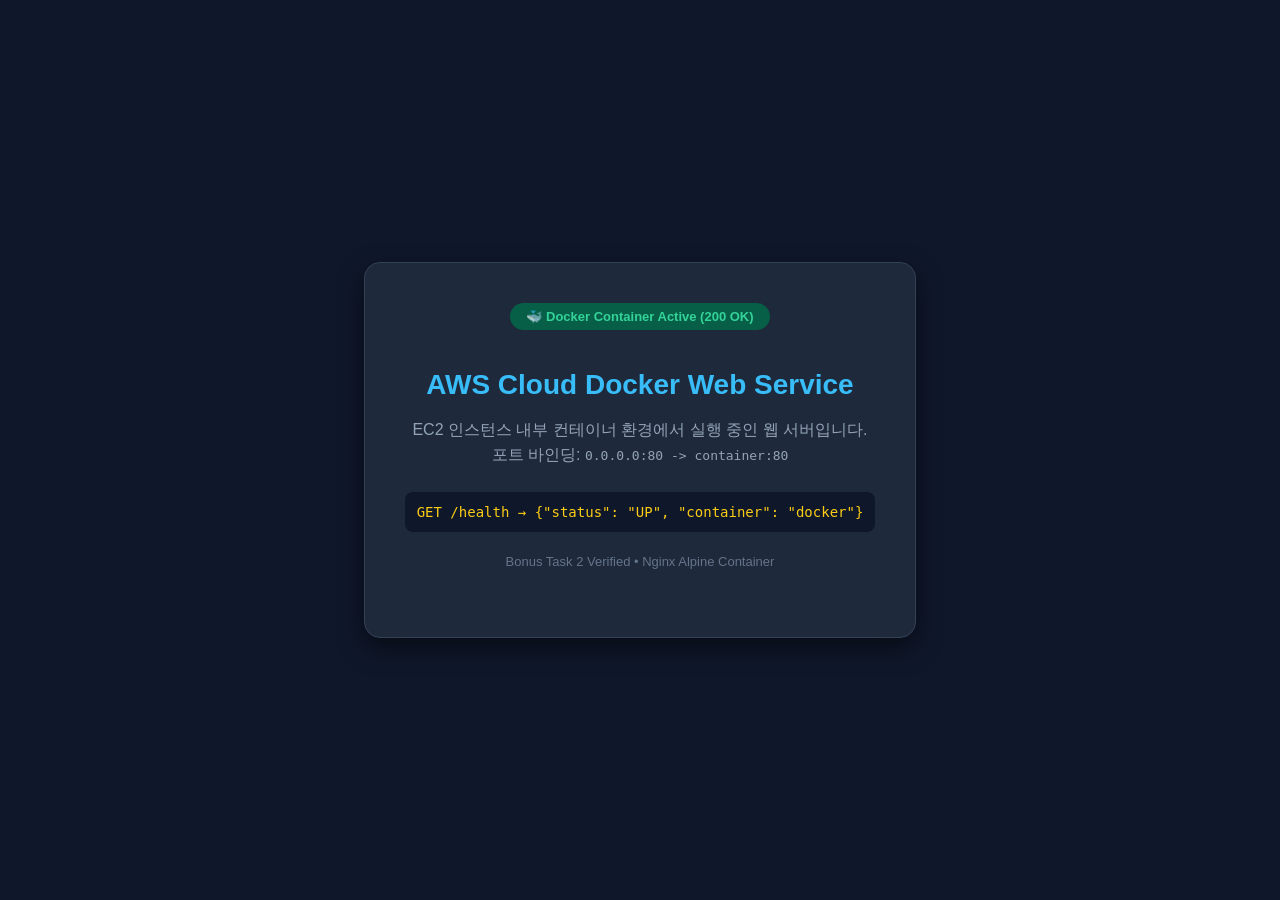
<file: 3-1/docker/index.html>
<!DOCTYPE html>
<html lang="ko">
<head>
    <meta charset="UTF-8">
    <meta name="viewport" content="width=device-width, initial-scale=1.0">
    <title>AWS Cloud Docker Web Service</title>
    <style>
        body { font-family: -apple-system, BlinkMacSystemFont, "Segoe UI", Roboto, sans-serif; background: #0f172a; color: #f8fafc; display: flex; align-items: center; justify-content: center; height: 100vh; margin: 0; }
        .card { background: #1e293b; border: 1px solid #334155; padding: 40px; border-radius: 16px; box-shadow: 0 10px 25px rgba(0,0,0,0.5); max-width: 600px; text-align: center; }
        h1 { color: #38bdf8; font-size: 28px; margin-bottom: 12px; }
        p { color: #94a3b8; line-height: 1.6; margin-bottom: 24px; }
        .badge { background: #065f46; color: #34d399; padding: 6px 16px; border-radius: 9999px; font-weight: 700; font-size: 13px; display: inline-block; margin-bottom: 20px; }
        .code { background: #0f172a; padding: 12px; border-radius: 8px; font-family: monospace; color: #facc15; font-size: 14px; margin-bottom: 20px; }
    </style>
</head>
<body>
    <div class="card">
        <span class="badge">🐳 Docker Container Active (200 OK)</span>
        <h1>AWS Cloud Docker Web Service</h1>
        <p>EC2 인스턴스 내부 컨테이너 환경에서 실행 중인 웹 서버입니다.<br>포트 바인딩: <code>0.0.0.0:80 -> container:80</code></p>
        <div class="code">GET /health &rarr; {"status": "UP", "container": "docker"}</div>
        <p style="font-size: 13px; color: #64748b;">Bonus Task 2 Verified &bull; Nginx Alpine Container</p>
    </div>
</body>
</html>
</file>
